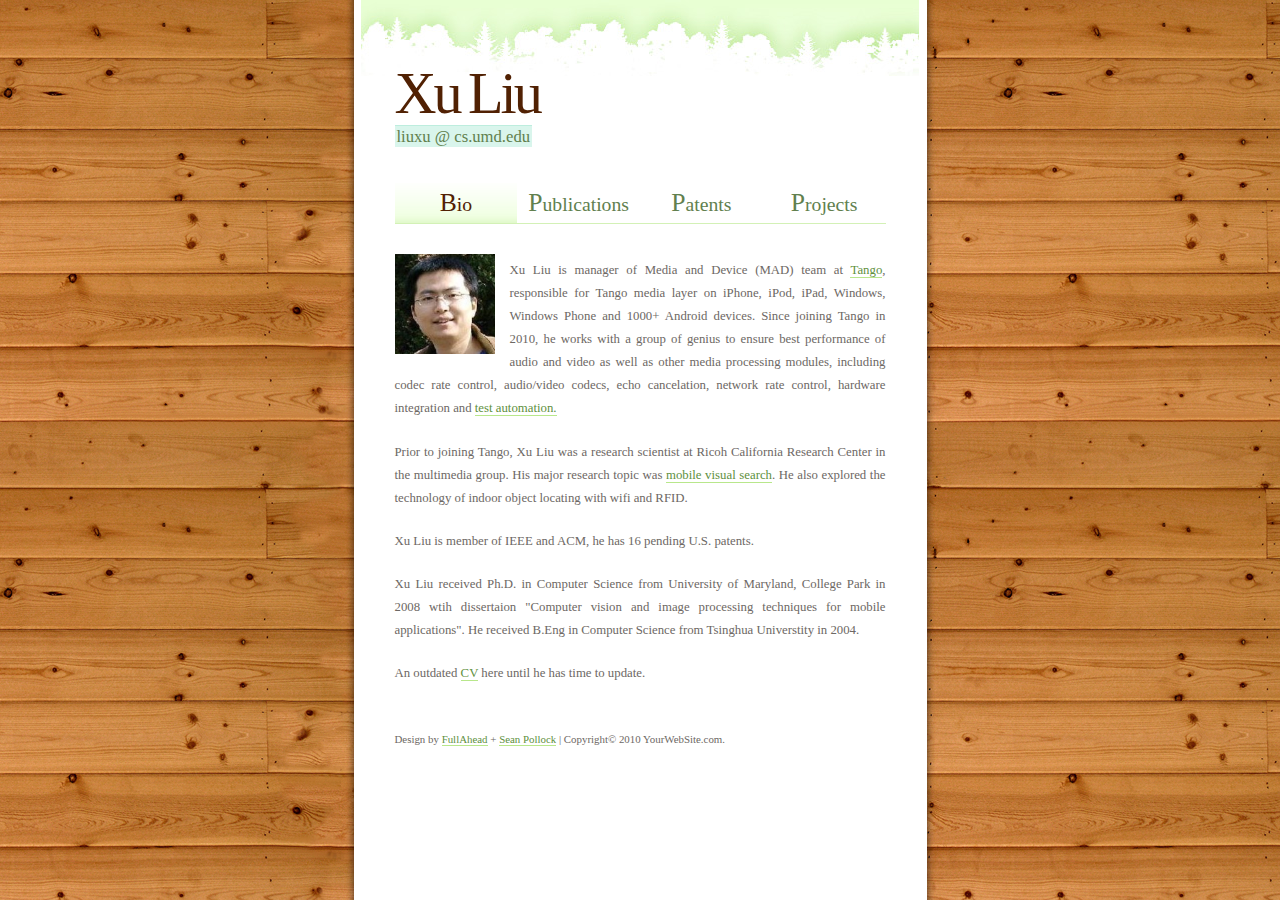
<file: index.html>
<!--
 ____________________________________________________________
|                                                            |
|    DESIGN + Pat Heard { http://fullahead.org }             |
|      DATE + 2006.09.12                                     |
| COPYRIGHT + Free use if this notice is kept in place. 
| VERSION 2 + Sean Pollock ( http://sean-pollock.com)
|      DATE + 2008.04.22
| COPYRIGHT + Creative Commons Attribution 2.0,
|             Link to sean-pollock.com MUST BE KEPT
|             Does not allow removal of FullAhead Link!
|____________________________________________________________|

-->

<!DOCTYPE html PUBLIC "-//W3C//DTD XHTML 1.0 Strict//EN"
    "http://www.w3.org/TR/xhtml1/DTD/xhtml1-strict.dtd">
<html xmlns="http://www.w3.org/1999/xhtml" xml:lang="en" lang="en">
<head>
  <title>Xu Liu</title>
  <meta http-equiv="content-type" content="application/xhtml+xml; charset=UTF-8" />
  <meta name="keywords" content="" />
  <meta name="description" content="" />
  <link rel="stylesheet" type="text/css" href="css/html.css" media="screen, projection, tv " />
  <link rel="stylesheet" type="text/css" href="css/layout.css" media="screen, projection, tv" />
  <link rel="stylesheet" type="text/css" href="css/print.css" media="print" />
  <!-- Conditional comment to apply opacity fix for IE #content background.
       Invalid CSS, but can be removed without harming design -->
  <!--[if gt IE 5]>
  <link rel="stylesheet" type="text/css" href="css/ie.css" media="screen, projection, tv " />
  <![endif]-->
</head>

<body>
<!-- #wrapper: centers the content and sets the width -->
<div id="wrapper">
  <!-- #content: applies the white, dropshadow background -->
  <div id="content">
    <!-- #header: holds site title and subtitle -->
    <div id="header">
      <h1><span class="big darkBrown">Xu</span> <span class="big darkBrown">Liu</span></h1>
      <h2><span class="highlight"> liuxu @ cs.umd.edu</span></h2>
    </div>
    <!-- #menu: topbar menu of the site.  Use the helper classes .two, .three, .four and .five to set
                the widths for 2, 3, 4 and 5 item menus. -->
    <ul id="menu" class="four">
      <li><a href="index.html" title="Short bio"  class="here"><span class="big">B</span>io</a></li>
      <li><a href="publications.html" title="Publications"><span class="big">P</span>ublications</a></li>
      <li><a href="patents.html" title="Patents"><span class="big">P</span>atents</a></li>
      <li><a href="projects.html" title="Some open source projects"><span class="big">P</span>rojects</a></li>
    </ul>
    <!-- #page: holds all page content, as well as footer -->
    <div id="page"  align="justify">
     
	  <img src="img/liuxu.jpg" width="100" alt="liuxu.jpg" class="floatLeft"/>
	   <p> Xu Liu is manager of Media and Device (MAD) team at <a href="http://tango.me" >Tango</a>, responsible for Tango media layer on iPhone, iPod, iPad, Windows, Windows Phone and 1000+ Android devices. Since joining Tango in 2010, he works with a group of genius to ensure best performance of audio and video as well as other media processing modules, including codec rate control, audio/video codecs, echo cancelation, network rate control, hardware integration and <a href="http://www.youtube.com/watch?feature=player_detailpage&v=lh6KN4gHbCw#t=127s"> test automation. </a> </p>
	   <p> Prior to joining Tango, Xu Liu was a research scientist at Ricoh California Research Center in the multimedia group. His major research topic was <a href="http://www.ricoh.com/about/company/technology/tech/044.html"> mobile visual search</a>. He also explored the technology of indoor object locating with wifi and RFID. </p>
	   <p> Xu Liu is member of IEEE and ACM, he has 16 pending U.S. patents. </p>
       <p> Xu Liu received Ph.D. in Computer Science from University of Maryland, College Park in 2008 wtih dissertaion "Computer vision and image processing techniques for mobile applications". He received B.Eng in Computer Science from Tsinghua Universtity in 2004.  </p>
	   <p> An outdated <a href="pdf/xu-cv-2010.pdf">CV</a> here until he has time to update.</p>
	  <p class="footer">
      
      <!-- DO NOT REMOVE -->
        Design by <a href="http://fullahead.org" title="Visit FullAhead">FullAhead</a> + <a href="http://sean-pollock.com">Sean Pollock</a> |  
        <!--^ DO NOT REMOVE ^-->
        
        
        Copyright&copy; 2010 YourWebSite.com.      </p>
    </div>
  </div>
</div>
</body>
</html>
</file>
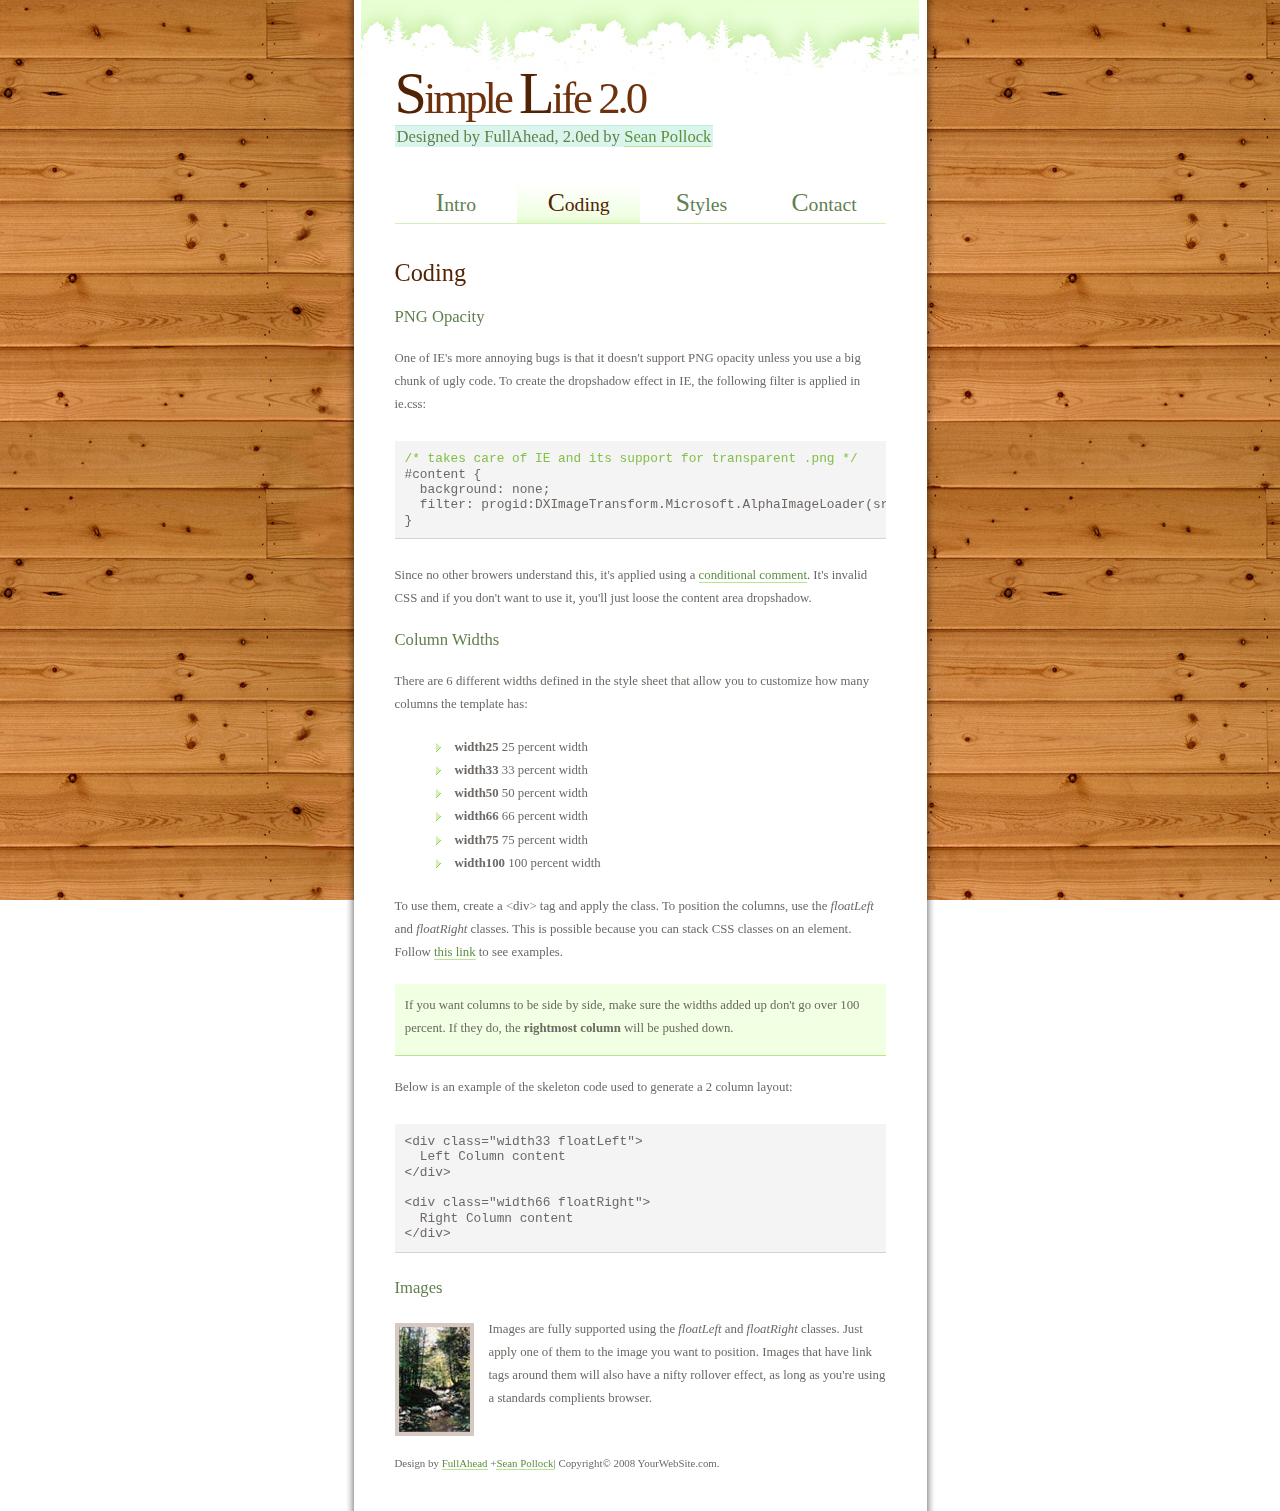
<file: coding.html>
<!--
 ____________________________________________________________
|                                                            |
|    DESIGN + Pat Heard { http://fullahead.org }             |
|      DATE + 2006.09.12                                     |
| COPYRIGHT + Free use if this notice is kept in place. 
| VERSION 2 + Sean Pollock ( http://templatefusion.org)
|      DATE + 2008.04.22
| COPYRIGHT + Creative Commons Attribution 2.0,
|             Link to TemplateFusion MUST BE KEPT
|             Copyright removal avaliable for 10$
|             http://templatefusion.org/remove-copyright,php
|             Does not allow removal of FullAhead Link!
|____________________________________________________________|

-->

<!DOCTYPE html PUBLIC "-//W3C//DTD XHTML 1.0 Strict//EN"
    "http://www.w3.org/TR/xhtml1/DTD/xhtml1-strict.dtd">
<html xmlns="http://www.w3.org/1999/xhtml" xml:lang="en" lang="en">
<head>
  <title>Simple Life 2.0 - By Fullahead and TemplateFusion</title>
  <meta http-equiv="content-type" content="application/xhtml+xml; charset=UTF-8" />
  <meta name="keywords" content="" />
  <meta name="description" content="" />
  <link rel="stylesheet" type="text/css" href="css/html.css" media="screen, projection, tv " />
  <link rel="stylesheet" type="text/css" href="css/layout.css" media="screen, projection, tv" />
  <link rel="stylesheet" type="text/css" href="css/print.css" media="print" />
  <!-- Conditional comment to apply opacity fix for IE #content background.
       Invalid CSS, but can be removed without harming design -->
  <!--[if gt IE 5]>
  <link rel="stylesheet" type="text/css" href="css/ie.css" media="screen, projection, tv " />
  <![endif]-->
</head>
<body>
<!-- #wrapper: centers the content and sets the width -->
<div id="wrapper">
  <!-- #content: applies the white, dropshadow background -->
  <div id="content">
    <!-- #header: holds site title and subtitle -->
   <div id="header">
      <h1><span class="big darkBrown">S</span>imple <span class="big darkBrown">L</span>ife 2.0</h1>
      <h2><span class="highlight">Designed by FullAhead, 2.0ed by <a href="http://sean-pollock.com">Sean Pollock</a></span></h2>
    </div>
    <!-- #menu: topbar menu of the site.  Use the helper classes .two, .three, .four and .five to set
                the widths for 2, 3, 4 and 5 item menus. -->
    <ul id="menu" class="four">
      <li><a href="index.html" title="An intro to Simple Life"><span class="big">I</span>ntro</a></li>
      <li><a href="coding.html" title="Coding tips" class="here"><span class="big">C</span>oding</a></li>
      <li><a href="styles.html" title="See the tags in action"><span class="big">S</span>tyles</a></li>
      <li><a href="#" title="Get in touch"><span class="big">C</span>ontact</a></li>
    </ul>

    <!-- #page: holds all page content, as well as footer -->
    <div id="page">
      <h1>Coding</h1>
      <h2>PNG Opacity</h2>
      <p>
        One of IE's more annoying bugs is that it doesn't support PNG opacity unless you use a big chunk of ugly code.  To create the dropshadow effect in IE, the following filter is applied in ie.css:
      </p>
      <code><span class="green">/* takes care of IE and its support for transparent .png */</span><br/>#content {<br/>  background: none;<br/>  filter: progid:DXImageTransform.Microsoft.AlphaImageLoader(src='img/bg/content.png',sizingMethod='scale');<br/>}</code>
      <p>
        Since no other browers understand this, it's applied using a <a href="http://www.quirksmode.org/css/condcom.html" title="Read about conditional comments">conditional comment</a>.  It's invalid CSS and if you don't want to use it, you'll just loose the content area dropshadow.
      </p>
      <h2>Column Widths</h2>
      <p>
        There are 6 different widths defined in the style sheet that allow you to customize how many columns the template has:
      </p>
      <ul>
        <li><b>width25</b> 25 percent width</li>
        <li><b>width33</b> 33 percent width</li>
        <li><b>width50</b> 50 percent width</li>
        <li><b>width66</b> 66 percent width</li>
        <li><b>width75</b> 75 percent width</li>
        <li><b>width100</b> 100 percent width</li>
      </ul>
      <p>
        To use them, create a &lt;div&gt; tag and apply the class.  To position the columns, use the <i>floatLeft</i> and <i>floatRight</i> classes.  This is possible because you can stack CSS classes on an element.  Follow <a href="styles.html#widthDemo" title="View width demo">this link</a> to see examples.
      </p>
      <blockquote class="stop">
        <p>
          If you want columns to be side by side, make sure the widths added up don't go over 100 percent.  If they do, the <b>rightmost column</b> will be pushed down.
        </p>
      </blockquote>
      <p>
        Below is an example of the skeleton code used to generate a 2 column layout:
      </p>
      <code>&lt;div class="width33 floatLeft"&gt;<br/>  Left Column content<br/>&lt;/div&gt;<br/><br/>&lt;div class="width66 floatRight"&gt;<br/>  Right Column content<br/>&lt;/div&gt;</code>
      <h2>Images</h2>
      <p>
        <a href="http://fullahead.org/work/alice/" title="Visit Alice's Cabin"><img src="img/photos/tn_stream.jpg" alt="Adirondack Stream" class="floatLeft"/></a>
        Images are fully supported using the <i>floatLeft</i> and <i>floatRight</i> classes.  Just apply one of them to the image you want to position.  Images that have link tags around them will also have a nifty rollover effect, as long as you're using a standards complients browser.
      </p>
      <!-- .footer: the site footer text, links and whatever else -->
		<p class="footer">
        Design by <a href="http://fullahead.org" title="Visit FullAhead">FullAhead</a> +<a href="http://sean-pollock.com">Sean Pollock</a>|  Copyright&copy; 2008 YourWebSite.com.      </p>
    </div>
  </div>
</div>
</body>
</html>
</file>
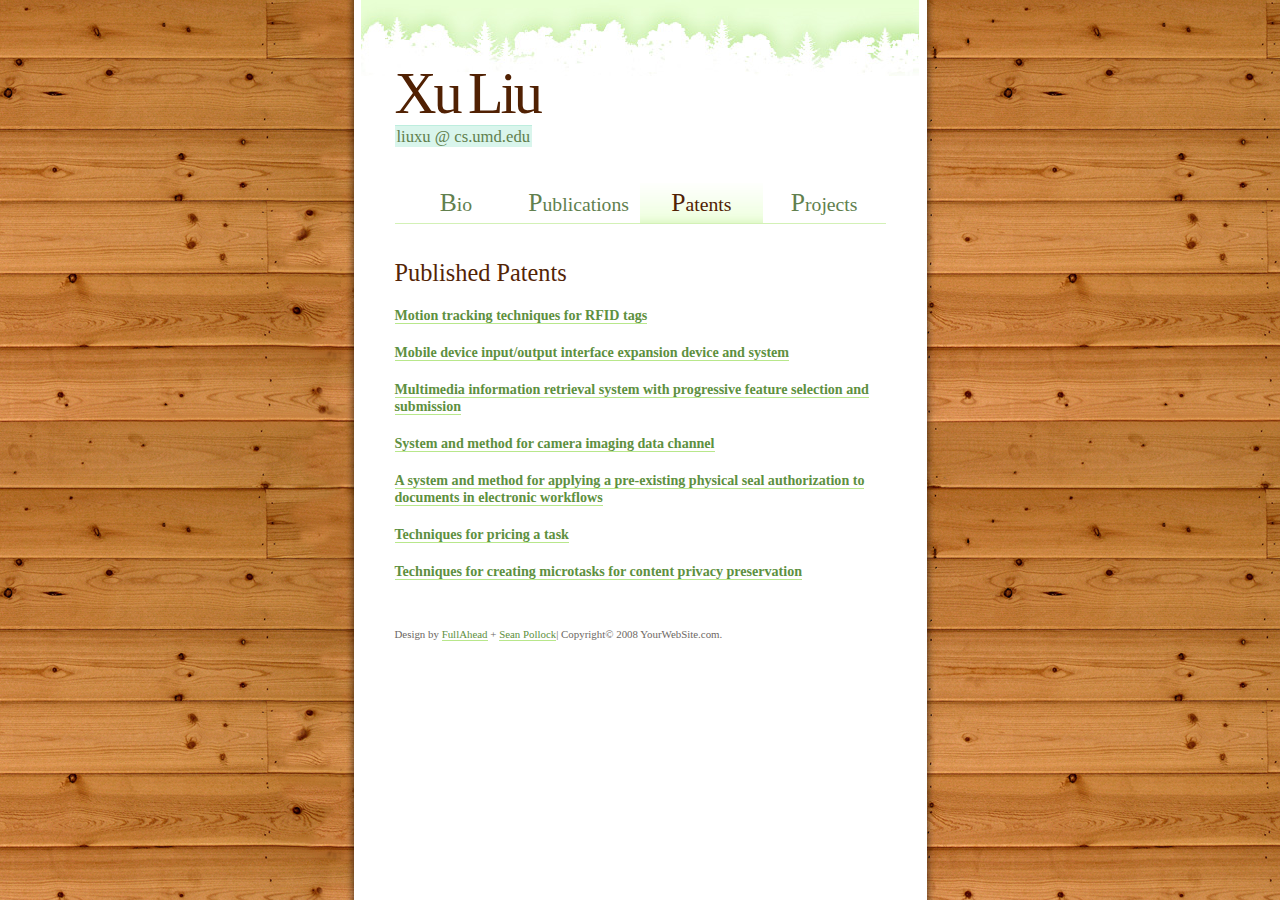
<file: patents.html>
<!--
 ____________________________________________________________
|                                                            |
|    DESIGN + Pat Heard { http://fullahead.org }             |
|      DATE + 2006.09.12                                     |
| COPYRIGHT + Free use if this notice is kept in place. 
| VERSION 2 + Sean Pollock ( http://templatefusion.org)
|      DATE + 2008.04.22
| COPYRIGHT + Creative Commons Attribution 2.0,
|             Link to TemplateFusion MUST BE KEPT
|             Copyright removal avaliable for 10$
|             http://templatefusion.org/remove-copyright,php
|             Does not allow removal of FullAhead Link!
|____________________________________________________________|

-->

<!DOCTYPE html PUBLIC "-//W3C//DTD XHTML 1.0 Strict//EN"
    "http://www.w3.org/TR/xhtml1/DTD/xhtml1-strict.dtd">
<html xmlns="http://www.w3.org/1999/xhtml" xml:lang="en" lang="en">
<head>
  <title>Xu Liu</title>
  <meta http-equiv="content-type" content="application/xhtml+xml; charset=UTF-8" />
  <meta name="keywords" content="" />
  <meta name="description" content="" />
  <link rel="stylesheet" type="text/css" href="css/html.css" media="screen, projection, tv " />
  <link rel="stylesheet" type="text/css" href="css/layout.css" media="screen, projection, tv" />
  <link rel="stylesheet" type="text/css" href="css/print.css" media="print" />
  <!-- Conditional comment to apply opacity fix for IE #content background.
       Invalid CSS, but can be removed without harming design -->
  <!--[if gt IE 5]>
  <link rel="stylesheet" type="text/css" href="css/ie.css" media="screen, projection, tv " />
  <![endif]-->
</head>
<body>
<!-- #wrapper: centers the content and sets the width -->
<div id="wrapper">
 <!-- #content: applies the white, dropshadow background -->
  <div id="content">
    <!-- #header: holds site title and subtitle -->
    <div id="header">
      <h1><span class="big darkBrown">Xu</span> <span class="big darkBrown">Liu</span></h1>
      <h2><span class="highlight"> liuxu @ cs.umd.edu</span></h2>
    </div>
    <!-- #menu: topbar menu of the site.  Use the helper classes .two, .three, .four and .five to set
                the widths for 2, 3, 4 and 5 item menus. -->
    <ul id="menu" class="four">
      <li><a href="index.html" title="Short bio"><span class="big">B</span>io</a></li>
      <li><a href="publications.html" title="Publications"><span class="big">P</span>ublications</a></li>
      <li><a href="patents.html" title="Patents" class="here"><span class="big">P</span>atents</a></li>
      <li><a href="projects.html" title="Some open source projects"><span class="big">P</span>rojects</a></li>
    </ul>
    <!-- #page: holds all page content, as well as footer -->
    <div id="page">
	  <h1> Published Patents </h1>
      <h3><a href="http://www.faqs.org/patents/app/20120062381#b"> Motion tracking techniques for RFID tags </a> </h3> 
	  <h3><a href="http://www.faqs.org/patents/app/20120064829#b"> Mobile device input/output interface expansion device and system </a> </h3>
	  <h3><a href="http://www.faqs.org/patents/app/20120131088#b"> Multimedia information retrieval system with progressive feature selection and submission </a> </h3>
	  <h3><a href="http://www.faqs.org/patents/app/20100020970#b"> System and method for camera imaging data channel </a> </h3>
	  <h3><a href="http://www.faqs.org/patents/app/20110061092#b"> A system and method for applying a pre-existing physical seal authorization to documents in electronic workflows </a> </h3>
      <h3><a href="http://www.freepatentsonline.com/20120053992.pdf"> Techniques for pricing a task </a> </h3>
	  <h3><a href="http://appft1.uspto.gov/netacgi/nph-Parser?Sect1=PTO1&Sect2=HITOFF&d=PG01&p=1&u=/netahtml/PTO/srchnum.html&r=1&f=G&l=50&s1=20120054112.PGNR."> Techniques for creating microtasks for content privacy preservation </a> </h3>
      <!-- .footer: the site footer text, links and whatever else -->
      <p class="footer">
        Design by <a href="http://fullahead.org" title="Visit FullAhead">FullAhead</a> + <a href="http://sean-pollock.com">Sean Pollock</a>|  Copyright&copy; 2008 YourWebSite.com.      </p>
    </div>
  </div>
</div>
</body>
</html>
</file>
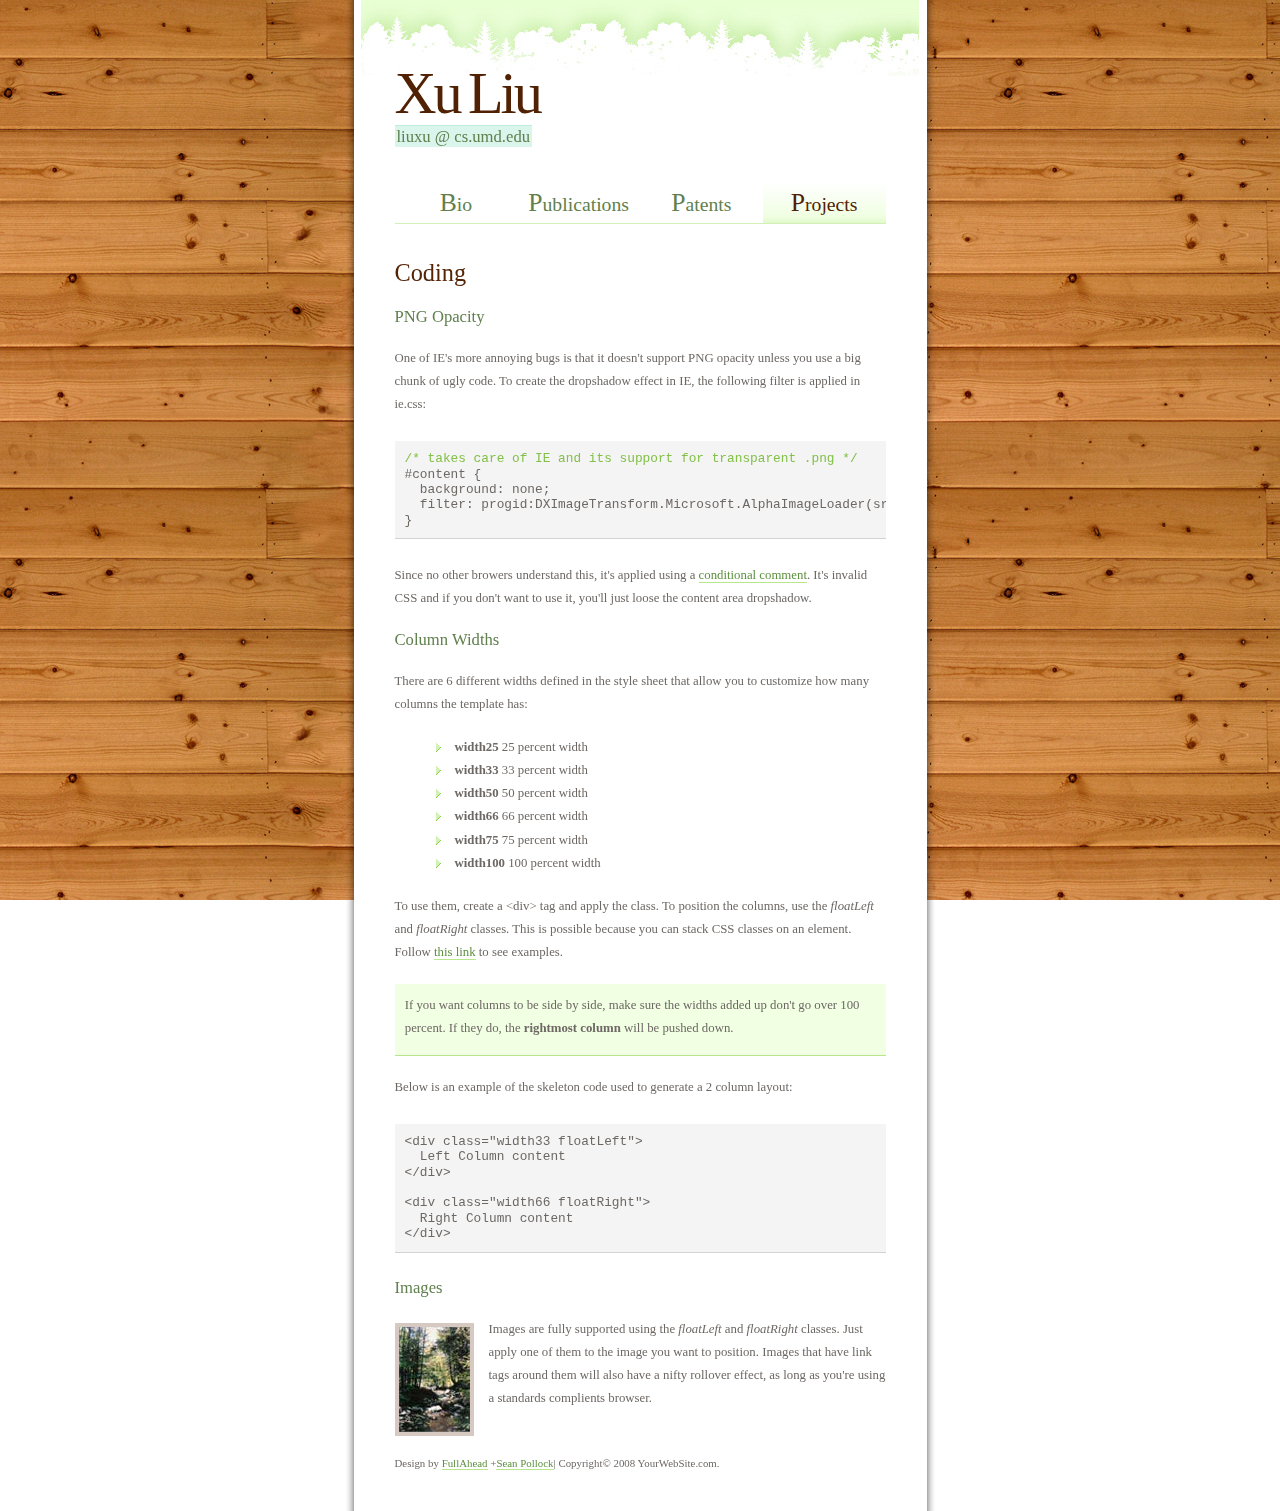
<file: projects.html>
<!--
 ____________________________________________________________
|                                                            |
|    DESIGN + Pat Heard { http://fullahead.org }             |
|      DATE + 2006.09.12                                     |
| COPYRIGHT + Free use if this notice is kept in place. 
| VERSION 2 + Sean Pollock ( http://templatefusion.org)
|      DATE + 2008.04.22
| COPYRIGHT + Creative Commons Attribution 2.0,
|             Link to TemplateFusion MUST BE KEPT
|             Copyright removal avaliable for 10$
|             http://templatefusion.org/remove-copyright,php
|             Does not allow removal of FullAhead Link!
|____________________________________________________________|

-->

<!DOCTYPE html PUBLIC "-//W3C//DTD XHTML 1.0 Strict//EN"
    "http://www.w3.org/TR/xhtml1/DTD/xhtml1-strict.dtd">
<html xmlns="http://www.w3.org/1999/xhtml" xml:lang="en" lang="en">
<head>
  <title>Xu Liu</title>
  <meta http-equiv="content-type" content="application/xhtml+xml; charset=UTF-8" />
  <meta name="keywords" content="" />
  <meta name="description" content="" />
  <link rel="stylesheet" type="text/css" href="css/html.css" media="screen, projection, tv " />
  <link rel="stylesheet" type="text/css" href="css/layout.css" media="screen, projection, tv" />
  <link rel="stylesheet" type="text/css" href="css/print.css" media="print" />
  <!-- Conditional comment to apply opacity fix for IE #content background.
       Invalid CSS, but can be removed without harming design -->
  <!--[if gt IE 5]>
  <link rel="stylesheet" type="text/css" href="css/ie.css" media="screen, projection, tv " />
  <![endif]-->
</head>
<body>
<!-- #wrapper: centers the content and sets the width -->
<div id="wrapper">
  <!-- #content: applies the white, dropshadow background -->
  <div id="content">
    <!-- #header: holds site title and subtitle -->
   <div id="header">
     <h1><span class="big darkBrown">Xu</span> <span class="big darkBrown">Liu</span></h1>
      <h2><span class="highlight"> liuxu @ cs.umd.edu</span></h2> 
   </div>
    <!-- #menu: topbar menu of the site.  Use the helper classes .two, .three, .four and .five to set
                the widths for 2, 3, 4 and 5 item menus. -->
    <ul id="menu" class="four">
      <li><a href="index.html" title="Short bio"><span class="big">B</span>io</a></li>
      <li><a href="publications.html" title="Publications"><span class="big">P</span>ublications</a></li>
      <li><a href="patents.html" title="Patents"><span class="big">P</span>atents</a></li>
      <li><a href="projects.html" title="Some open source projects"  class="here"><span class="big">P</span>rojects</a></li>
    </ul>

    <!-- #page: holds all page content, as well as footer -->
    <div id="page">
      <h1>Coding</h1>
      <h2>PNG Opacity</h2>
      <p>
        One of IE's more annoying bugs is that it doesn't support PNG opacity unless you use a big chunk of ugly code.  To create the dropshadow effect in IE, the following filter is applied in ie.css:
      </p>
      <code><span class="green">/* takes care of IE and its support for transparent .png */</span><br/>#content {<br/>  background: none;<br/>  filter: progid:DXImageTransform.Microsoft.AlphaImageLoader(src='img/bg/content.png',sizingMethod='scale');<br/>}</code>
      <p>
        Since no other browers understand this, it's applied using a <a href="http://www.quirksmode.org/css/condcom.html" title="Read about conditional comments">conditional comment</a>.  It's invalid CSS and if you don't want to use it, you'll just loose the content area dropshadow.
      </p>
      <h2>Column Widths</h2>
      <p>
        There are 6 different widths defined in the style sheet that allow you to customize how many columns the template has:
      </p>
      <ul>
        <li><b>width25</b> 25 percent width</li>
        <li><b>width33</b> 33 percent width</li>
        <li><b>width50</b> 50 percent width</li>
        <li><b>width66</b> 66 percent width</li>
        <li><b>width75</b> 75 percent width</li>
        <li><b>width100</b> 100 percent width</li>
      </ul>
      <p>
        To use them, create a &lt;div&gt; tag and apply the class.  To position the columns, use the <i>floatLeft</i> and <i>floatRight</i> classes.  This is possible because you can stack CSS classes on an element.  Follow <a href="styles.html#widthDemo" title="View width demo">this link</a> to see examples.
      </p>
      <blockquote class="stop">
        <p>
          If you want columns to be side by side, make sure the widths added up don't go over 100 percent.  If they do, the <b>rightmost column</b> will be pushed down.
        </p>
      </blockquote>
      <p>
        Below is an example of the skeleton code used to generate a 2 column layout:
      </p>
      <code>&lt;div class="width33 floatLeft"&gt;<br/>  Left Column content<br/>&lt;/div&gt;<br/><br/>&lt;div class="width66 floatRight"&gt;<br/>  Right Column content<br/>&lt;/div&gt;</code>
      <h2>Images</h2>
      <p>
        <a href="http://fullahead.org/work/alice/" title="Visit Alice's Cabin"><img src="img/photos/tn_stream.jpg" alt="Adirondack Stream" class="floatLeft"/></a>
        Images are fully supported using the <i>floatLeft</i> and <i>floatRight</i> classes.  Just apply one of them to the image you want to position.  Images that have link tags around them will also have a nifty rollover effect, as long as you're using a standards complients browser.
      </p>
      <!-- .footer: the site footer text, links and whatever else -->
		<p class="footer">
        Design by <a href="http://fullahead.org" title="Visit FullAhead">FullAhead</a> +<a href="http://sean-pollock.com">Sean Pollock</a>|  Copyright&copy; 2008 YourWebSite.com.      </p>
    </div>
  </div>
</div>
</body>
</html>
</file>
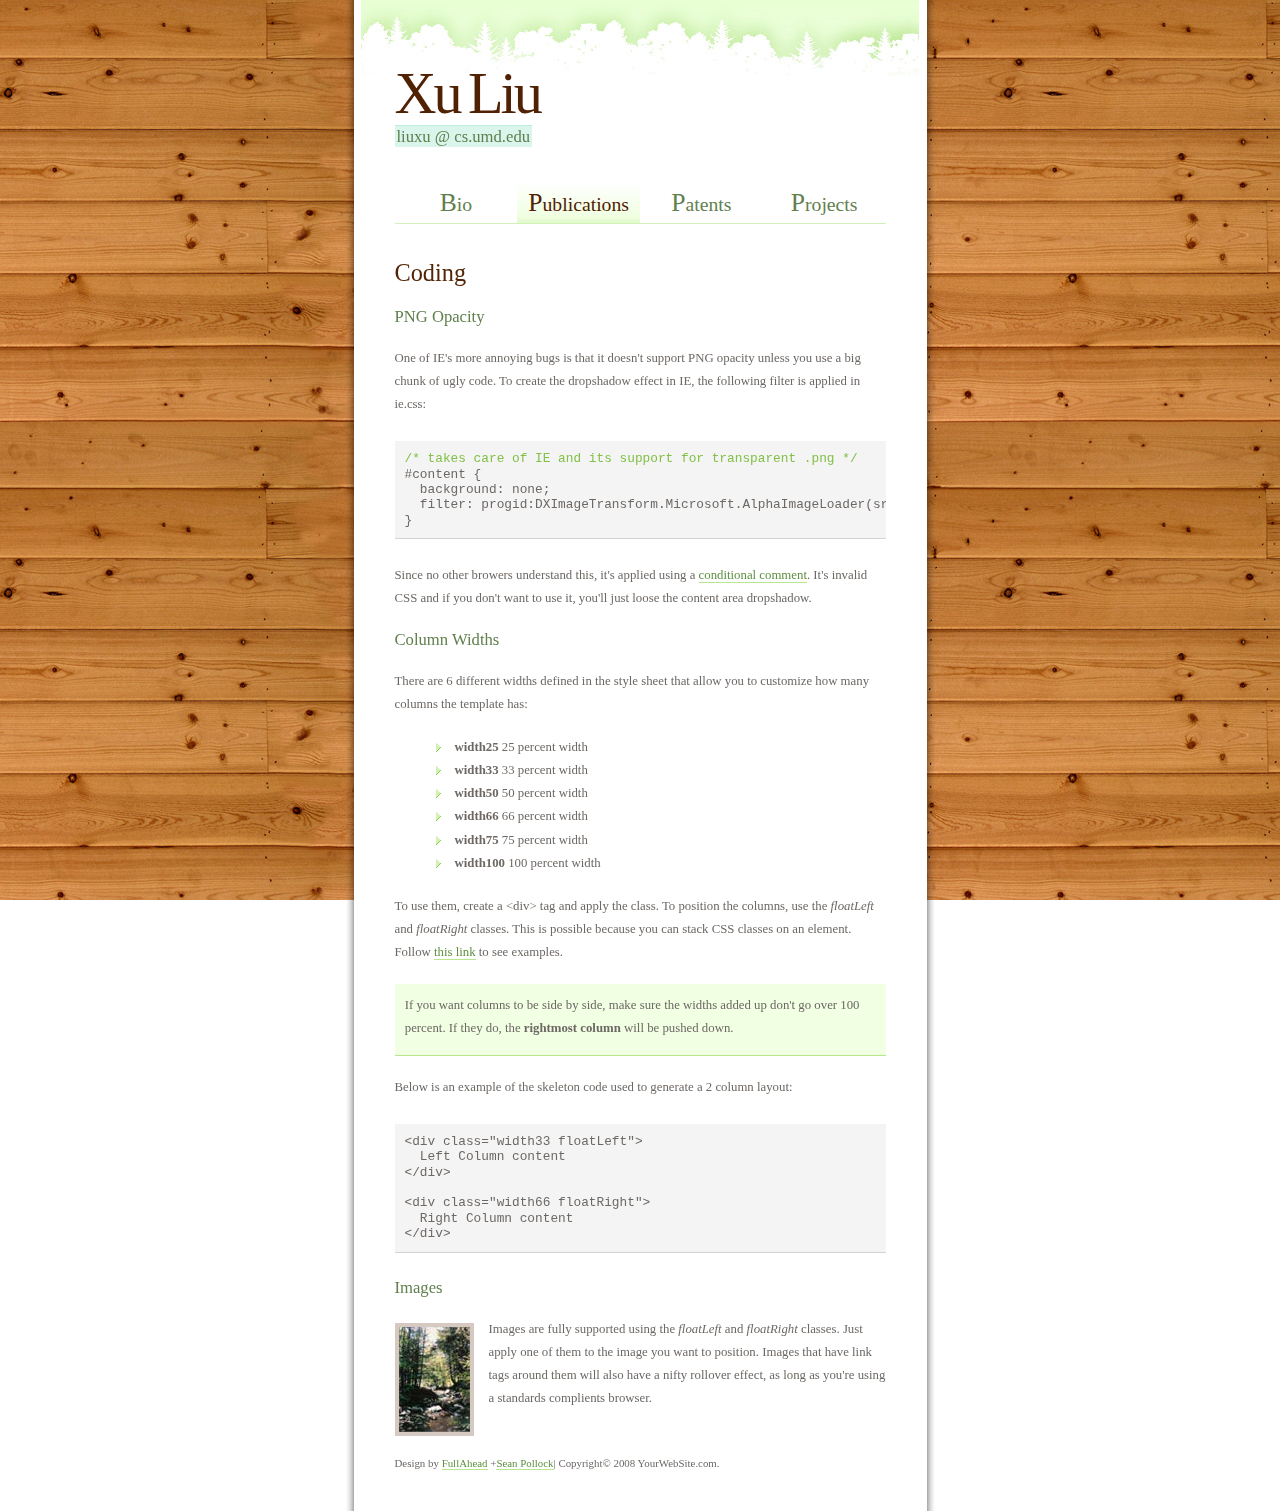
<file: publications.html>
<!--
 ____________________________________________________________
|                                                            |
|    DESIGN + Pat Heard { http://fullahead.org }             |
|      DATE + 2006.09.12                                     |
| COPYRIGHT + Free use if this notice is kept in place. 
| VERSION 2 + Sean Pollock ( http://sean-pollock.com)
|      DATE + 2008.04.22
| COPYRIGHT + Creative Commons Attribution 2.0,
|             Link to sean-pollock.com MUST BE KEPT
|             Does not allow removal of FullAhead Link!
|____________________________________________________________|

-->

<!DOCTYPE html PUBLIC "-//W3C//DTD XHTML 1.0 Strict//EN"
    "http://www.w3.org/TR/xhtml1/DTD/xhtml1-strict.dtd">
<html xmlns="http://www.w3.org/1999/xhtml" xml:lang="en" lang="en">
<head>
  <title>Xu Liu</title>
  <meta http-equiv="content-type" content="application/xhtml+xml; charset=UTF-8" />
  <meta name="keywords" content="" />
  <meta name="description" content="" />
  <link rel="stylesheet" type="text/css" href="css/html.css" media="screen, projection, tv " />
  <link rel="stylesheet" type="text/css" href="css/layout.css" media="screen, projection, tv" />
  <link rel="stylesheet" type="text/css" href="css/print.css" media="print" />
  <!-- Conditional comment to apply opacity fix for IE #content background.
       Invalid CSS, but can be removed without harming design -->
  <!--[if gt IE 5]>
  <link rel="stylesheet" type="text/css" href="css/ie.css" media="screen, projection, tv " />
  <![endif]-->
</head>

<body>
<!-- #wrapper: centers the content and sets the width -->
<div id="wrapper">
  <!-- #content: applies the white, dropshadow background -->
  <div id="content">
    <!-- #header: holds site title and subtitle -->
    <div id="header">
      <h1><span class="big darkBrown">Xu</span> <span class="big darkBrown">Liu</span></h1>
      <h2><span class="highlight"> liuxu @ cs.umd.edu</span></h2>
    </div>
    <!-- #menu: topbar menu of the site.  Use the helper classes .two, .three, .four and .five to set
                the widths for 2, 3, 4 and 5 item menus. -->
    <ul id="menu" class="four">
      <li><a href="index.html" title="Short bio" ><span class="big">B</span>io</a></li>
      <li><a href="publications.html" title="Publications" class="here"><span class="big">P</span>ublications</a></li>
      <li><a href="patents.html" title="Patents"><span class="big">P</span>atents</a></li>
      <li><a href="projects.html" title="Some open source projects"><span class="big">P</span>rojects</a></li>
	 </ul>

    <!-- #page: holds all page content, as well as footer -->
    <div id="page">
      <h1>Coding</h1>
      <h2>PNG Opacity</h2>
      <p>
        One of IE's more annoying bugs is that it doesn't support PNG opacity unless you use a big chunk of ugly code.  To create the dropshadow effect in IE, the following filter is applied in ie.css:
      </p>
      <code><span class="green">/* takes care of IE and its support for transparent .png */</span><br/>#content {<br/>  background: none;<br/>  filter: progid:DXImageTransform.Microsoft.AlphaImageLoader(src='img/bg/content.png',sizingMethod='scale');<br/>}</code>
      <p>
        Since no other browers understand this, it's applied using a <a href="http://www.quirksmode.org/css/condcom.html" title="Read about conditional comments">conditional comment</a>.  It's invalid CSS and if you don't want to use it, you'll just loose the content area dropshadow.
      </p>
      <h2>Column Widths</h2>
      <p>
        There are 6 different widths defined in the style sheet that allow you to customize how many columns the template has:
      </p>
      <ul>
        <li><b>width25</b> 25 percent width</li>
        <li><b>width33</b> 33 percent width</li>
        <li><b>width50</b> 50 percent width</li>
        <li><b>width66</b> 66 percent width</li>
        <li><b>width75</b> 75 percent width</li>
        <li><b>width100</b> 100 percent width</li>
      </ul>
      <p>
        To use them, create a &lt;div&gt; tag and apply the class.  To position the columns, use the <i>floatLeft</i> and <i>floatRight</i> classes.  This is possible because you can stack CSS classes on an element.  Follow <a href="styles.html#widthDemo" title="View width demo">this link</a> to see examples.
      </p>
      <blockquote class="stop">
        <p>
          If you want columns to be side by side, make sure the widths added up don't go over 100 percent.  If they do, the <b>rightmost column</b> will be pushed down.
        </p>
      </blockquote>
      <p>
        Below is an example of the skeleton code used to generate a 2 column layout:
      </p>
      <code>&lt;div class="width33 floatLeft"&gt;<br/>  Left Column content<br/>&lt;/div&gt;<br/><br/>&lt;div class="width66 floatRight"&gt;<br/>  Right Column content<br/>&lt;/div&gt;</code>
      <h2>Images</h2>
      <p>
        <a href="http://fullahead.org/work/alice/" title="Visit Alice's Cabin"><img src="img/photos/tn_stream.jpg" alt="Adirondack Stream" class="floatLeft"/></a>
        Images are fully supported using the <i>floatLeft</i> and <i>floatRight</i> classes.  Just apply one of them to the image you want to position.  Images that have link tags around them will also have a nifty rollover effect, as long as you're using a standards complients browser.
      </p>
      <!-- .footer: the site footer text, links and whatever else -->
		<p class="footer">
        Design by <a href="http://fullahead.org" title="Visit FullAhead">FullAhead</a> +<a href="http://sean-pollock.com">Sean Pollock</a>|  Copyright&copy; 2008 YourWebSite.com.      </p>
    </div>
  </div>
</div>
</body>
</html>
</file>
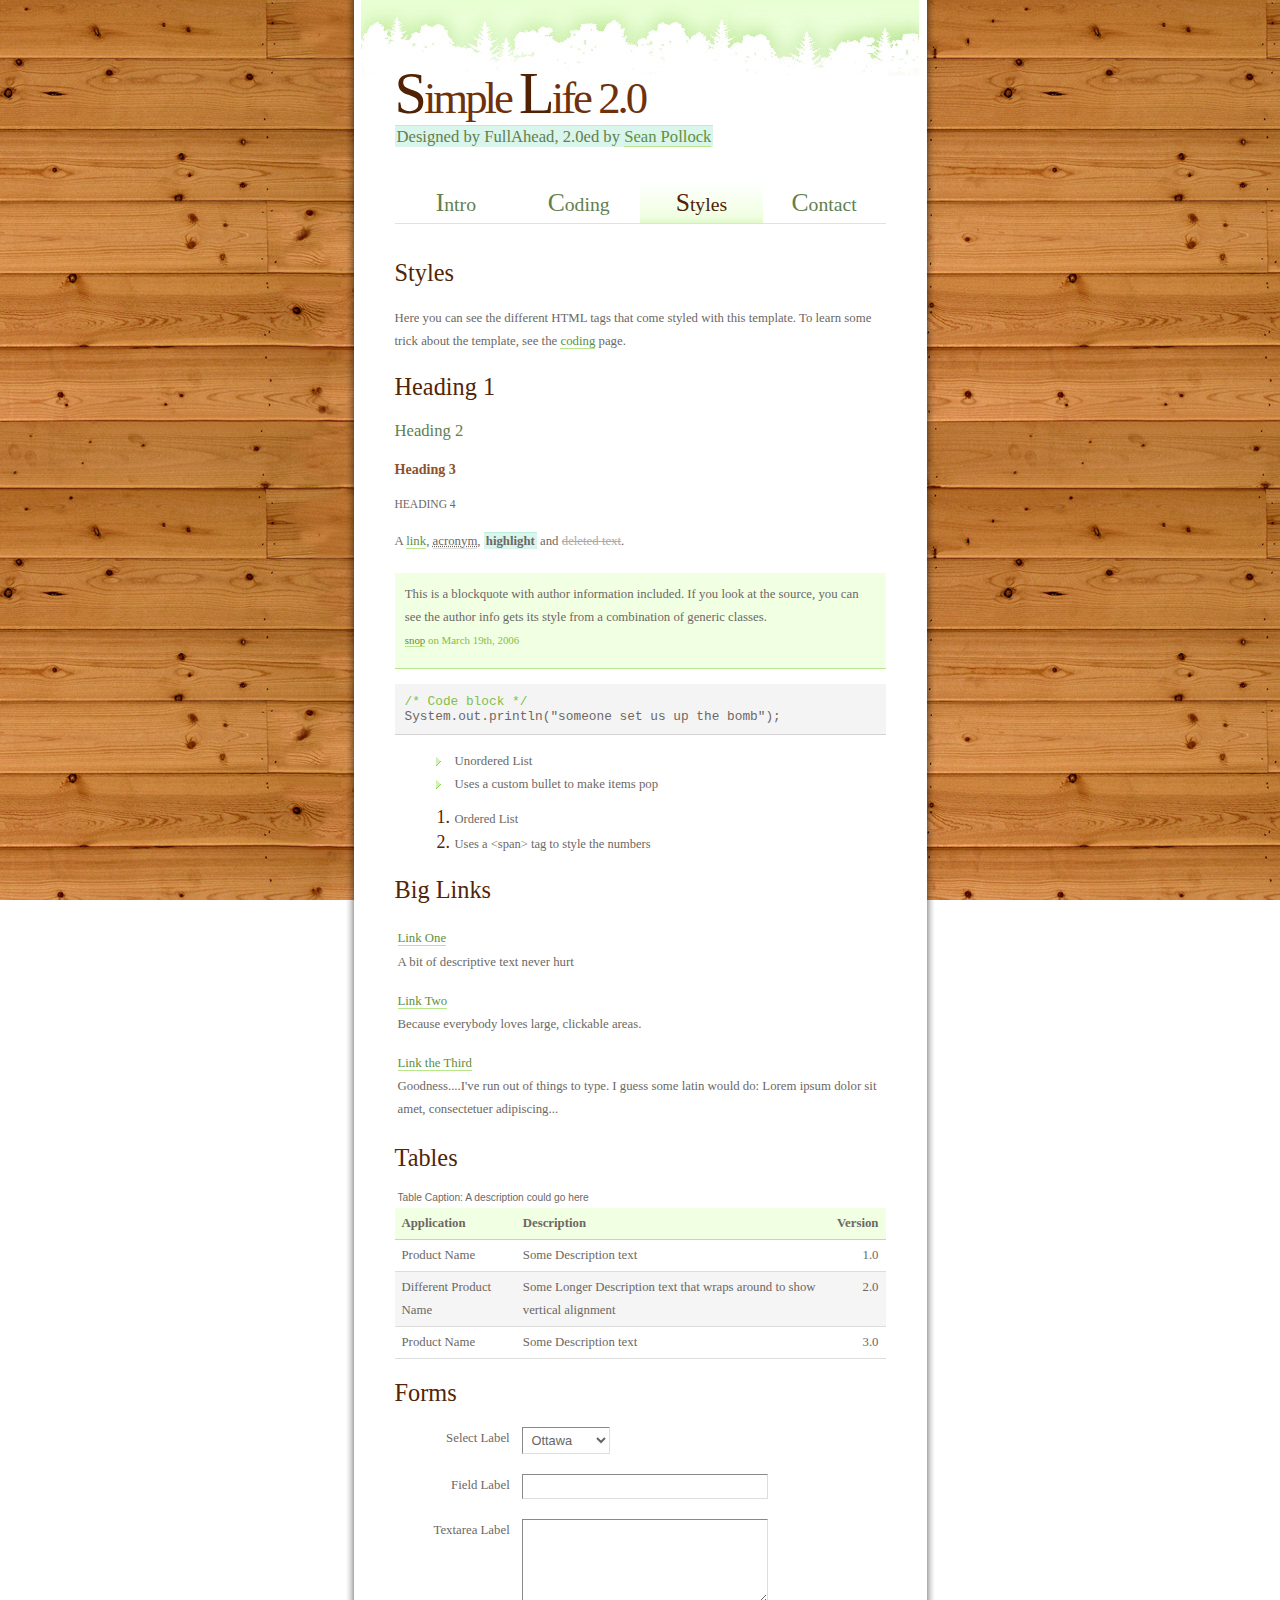
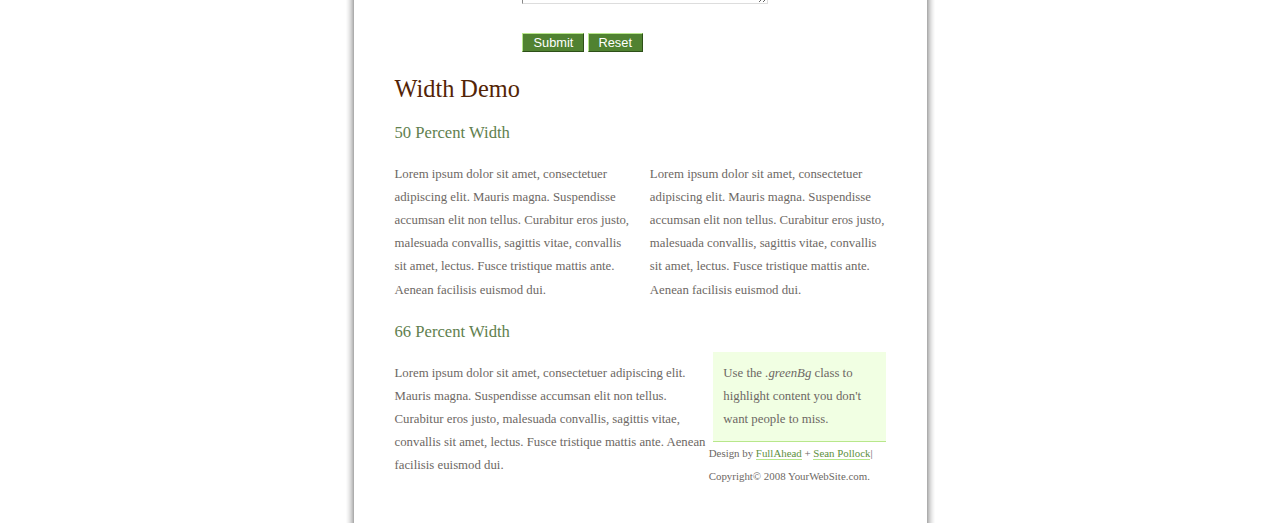
<file: styles.html>
<!--
 ____________________________________________________________
|                                                            |
|    DESIGN + Pat Heard { http://fullahead.org }             |
|      DATE + 2006.09.12                                     |
| COPYRIGHT + Free use if this notice is kept in place. 
| VERSION 2 + Sean Pollock ( http://templatefusion.org)
|      DATE + 2008.04.22
| COPYRIGHT + Creative Commons Attribution 2.0,
|             Link to TemplateFusion MUST BE KEPT
|             Copyright removal avaliable for 10$
|             http://templatefusion.org/remove-copyright,php
|             Does not allow removal of FullAhead Link!
|____________________________________________________________|

-->

<!DOCTYPE html PUBLIC "-//W3C//DTD XHTML 1.0 Strict//EN"
    "http://www.w3.org/TR/xhtml1/DTD/xhtml1-strict.dtd">
<html xmlns="http://www.w3.org/1999/xhtml" xml:lang="en" lang="en">
<head>
  <title>Simple Life 2.0 - By Fullahead and TemplateFusion</title>
  <meta http-equiv="content-type" content="application/xhtml+xml; charset=UTF-8" />
  <meta name="keywords" content="" />
  <meta name="description" content="" />
  <link rel="stylesheet" type="text/css" href="css/html.css" media="screen, projection, tv " />
  <link rel="stylesheet" type="text/css" href="css/layout.css" media="screen, projection, tv" />
  <link rel="stylesheet" type="text/css" href="css/print.css" media="print" />
  <!-- Conditional comment to apply opacity fix for IE #content background.
       Invalid CSS, but can be removed without harming design -->
  <!--[if gt IE 5]>
  <link rel="stylesheet" type="text/css" href="css/ie.css" media="screen, projection, tv " />
  <![endif]-->
</head>
<body>
<!-- #wrapper: centers the content and sets the width -->
<div id="wrapper">
 <!-- #content: applies the white, dropshadow background -->
  <div id="content">
    <!-- #header: holds site title and subtitle -->
    <div id="header">
      <h1><span class="big darkBrown">S</span>imple <span class="big darkBrown">L</span>ife 2.0</h1>
      <h2><span class="highlight">Designed by FullAhead, 2.0ed by <a href="http://sean-pollock.com">Sean Pollock</a></span></h2>
    </div>
    <!-- #menu: topbar menu of the site.  Use the helper classes .two, .three, .four and .five to set
                the widths for 2, 3, 4 and 5 item menus. -->
    <ul id="menu" class="four">
      <li><a href="index.html" title="An intro to Simple Life"><span class="big">I</span>ntro</a></li>
      <li><a href="coding.html" title="Coding tips"><span class="big">C</span>oding</a></li>
      <li><a href="styles.html" title="See the tags in action" class="here"><span class="big">S</span>tyles</a></li>
      <li><a href="#" title="Get in touch"><span class="big">C</span>ontact</a></li>
    </ul>
    <!-- #page: holds all page content, as well as footer -->
    <div id="page">
      <h1>Styles</h1>
      <p>
        Here you can see the different HTML tags that come styled with this template.  To learn some trick about the template, see the <a href="coding.html" title="Read about coding tips">coding</a> page.
      </p>
      <h1>Heading 1</h1>
      <h2>Heading 2</h2>
      <h3>Heading 3</h3>
      <h4>Heading 4</h4>
      <p>
        A <a href="http://tastydrop.com" title="Shameless....">link</a>, <acronym title="this really isn't a very good description">acronym</acronym>, <b class="highlight">highlight</b> and <del>deleted text</del>.
      </p>
      <blockquote>
        <p>
          This is a blockquote with author information included.  If you look at the source, you can see the author info gets its style from a combination of generic classes.<span class="block small green"><a href="http://fullahead.org/contact.html" title="Contact snop">snop</a> on March 19th, 2006</span>
        </p>
      </blockquote>
      <code><span class="green">/* Code block */</span><br/>System.out.println("someone set us up the bomb");</code>
      <ul>
        <li>Unordered List</li>
        <li>Uses a custom bullet to make items pop</li>
      </ul>
      <ol>
        <li><span>Ordered List</span></li>
        <li><span>Uses a &lt;span&gt; tag to style the numbers</span></li>
      </ol>
      <h1>Big Links</h1>
      <ul class="bigLinks">
        <li>
          <a href="">
            <span class="title">Link One</span>
            <span class="desc">A bit of descriptive text never hurt</span>
          </a>
        </li>
        <li>
          <a href="">
            <span class="title">Link Two</span>
            <span class="desc">Because everybody loves large, clickable areas.</span>
          </a>
        </li>
        <li>
          <a href="">
            <span class="title">Link the Third</span>
            <span class="desc">Goodness....I've run out of things to type.  I guess some latin would do: Lorem ipsum dolor sit amet, consectetuer adipiscing...</span>
          </a>
        </li>
      </ul>
      <h1>Tables</h1>
      <table>
        <caption>
          Table Caption: A description could go here
        </caption>
        <thead>
          <tr>
            <th class="width30">Application</th>
            <th>Description</th>
            <th class="width10 aCenter">Version</th>
          </tr>
        </thead>
        <tbody>
          <tr>
            <td>Product Name</td>
            <td>Some Description text</td>
            <td class="alignRight">1.0</td>
          </tr>
          <tr class="dark">
            <td>Different Product Name</td>
            <td>Some Longer Description text that wraps around to show vertical alignment</td>
            <td class="alignRight">2.0</td>
          </tr>
          <tr>
            <td>Product Name</td>
            <td>Some Description text</td>
            <td class="alignRight">3.0</td>
          </tr>
        </tbody>
      </table>
      <h1>Forms</h1>
      <form id="dummy" action="" method="post">
        <p>
          <label>Select Label</label>
          <select name="dummy2">
            <option value="1">Ottawa</option>
            <option value="2">Calgary</option>
            <option value="3">Moosejaw</option>
          </select>
        </p>
        <p>
          <label>Field Label</label>
          <input type="text" name="dummy1" class="width50"/>
        </p>
        <p>
          <label>Textarea Label</label>
          <textarea name="dummy3" rows="5" cols="20" class="width50"></textarea>
        </p>
        <p>
          <label>&nbsp;</label>
          <input type="submit" value="Submit" class="button"/>
          <input type="reset" value="Reset" class="button"/>
        </p>
      </form>
      <a name="widthDemo"></a>
      <h1>Width Demo</h1>
      <h2 class="clear">50 Percent Width</h2>
      <div class="width50 floatLeft">
        <p>
          Lorem ipsum dolor sit amet, consectetuer adipiscing elit. Mauris magna. Suspendisse accumsan elit non tellus. Curabitur eros justo, malesuada convallis, sagittis vitae, convallis sit amet, lectus. Fusce tristique mattis ante. Aenean facilisis euismod dui.
        </p>
      </div>
      <div class="width50 floatRight">
        <p>
          Lorem ipsum dolor sit amet, consectetuer adipiscing elit. Mauris magna. Suspendisse accumsan elit non tellus. Curabitur eros justo, malesuada convallis, sagittis vitae, convallis sit amet, lectus. Fusce tristique mattis ante. Aenean facilisis euismod dui.
        </p>
      </div>
      <h2 class="clear">66 Percent Width</h2>
      <div class="width66 floatLeft">
        <p>
          Lorem ipsum dolor sit amet, consectetuer adipiscing elit. Mauris magna. Suspendisse accumsan elit non tellus. Curabitur eros justo, malesuada convallis, sagittis vitae, convallis sit amet, lectus. Fusce tristique mattis ante. Aenean facilisis euismod dui.
        </p>
      </div>
      <div class="width33 floatRight greenBg">
        <p>
          Use the <i>.greenBg</i> class to highlight content you don't want people to miss.
        </p>
      </div>

      <!-- .footer: the site footer text, links and whatever else -->
      <p class="footer">
        Design by <a href="http://fullahead.org" title="Visit FullAhead">FullAhead</a> + <a href="http://sean-pollock.com">Sean Pollock</a>|  Copyright&copy; 2008 YourWebSite.com.      </p>
    </div>
  </div>
</div>
</body>
</html>
</file>
<file: css/html.css>
/**************************************************************
   AUTHOR:  Pat Heard (fullahead.org)
            + Sean Pollock (templatefusion.org
   DATE:    2006.09.12 
   PURPOSE: Styles the html elements
 **************************************************************/

/* Forces horizontal scrollbar on in Mozilla */
html {
  margin-bottom: 1px;
}

html,
body {
  height: 100%;
}

body {
  margin: 0;
  padding: 0;
  text-align: center;

  font: 500 0.8em georgia, serif;
  line-height: 180%;

  background: url(../img/bg/body.jpg) repeat top left fixed;
  color: #6D6864;
}

h1, h2, h3, h4, h5, h6, p, dl {
  margin: 0;
  padding: 10px 0;
}

h1 {   
  clear: both;
  font: 400 1.9em georgia, serif;
  color: #532406;  
}

h2 {
  clear: both;
  font: 400 1.3em georgia, serif;
  color: #61804E;
}

h3 {
  font: 700 1.1em georgia, serif;
  color: #8F512A;
}

h4 {
  font: 400 0.9em georgia, serif;
  text-transform: uppercase;
}

a {
  text-decoration: none;
  color: #5E9040;  
  border-bottom: 1px solid #B8E78B;
}


a:visited {
  background-color: #F1FFE3;
}

a:hover {
  color: #3C5D29;
  background-color: #F1FFE3;
  border-bottom: 1px solid #4A6E35;
}


ol {  
  margin: 10px 30px;
  padding: 0 30px;

  font-size: 1.4em;
  color: #532406;
  background-color: #FFF;
}

ol:hover {
  color: #884e29;
}

ol span {
  font-size: 0.7em;
  color: #6D6864;
}

ul {
  margin: 10px 30px;
  padding: 0 30px 0 5px;
  list-style: none;
}

ul li {
  padding-left: 25px;
  background: url(../img/bg/bullet.gif) no-repeat;
  background-position: 0 3px;
}

ul li:hover {
  background: url(../img/bg/bullethover.gif) no-repeat;
  background-position: 0 3px;
}

acronym {
  cursor: help;
  border-bottom: 1px solid #DDD;
}

blockquote {
  margin: 10px 0;
  background-color: #F1FFE3;
  border-bottom: 1px solid #B8E78B;
}

blockquote p {
  margin: 0.4em 0.8em;
}

del {
  color: #AAA;
}

code {
  margin: 15px 0;
  padding: 10px;
  display: block;
  overflow: auto;
  
  font: 400 1em courier, monospace;
  line-height: 120%;
  white-space: pre;
  
  background: #F4F4F4;
  border-bottom: 1px solid #D3D3D3;
}



/**************************************************************
   Tables
 **************************************************************/

table {
  width: 100%;
  margin-bottom: 10px;  
  
  font-size: 1em;
  border-collapse: collapse;
}

table caption {
  margin-top: 10px;
  padding: 0 0 0.5em 3px;

  font: 400 0.8em georgia, sans-serif;
  text-align: left;  
}

table th,
table td {
  text-align: left;
  vertical-align: top;
  padding: 4px 7px !important;
  padding: 6px 10px;
}


thead th {
  background-color: #F1FFE3;
  border-bottom: 1px solid #B8E78B;
}

tbody tr.dark {
  background-color: #F5F5F5;
}

tbody td {
  border-bottom: 1px solid #DDD;
}

tbody tr:hover {
  background-color: #FBFEDF;
}

/**************************************************************
   Form Elements
 **************************************************************/

label {
  float: left;
  text-align: right;
  width: 9em;
  padding-right: 1em;
  
}


input,
textarea,
select {
  padding: 4px;
  font: 400 1em georgia, sans-serif;
  
  color: #666;
  background: #FFF;
  border-width: 1px;
  border-style: solid;
  border-color: #888 #DDD #DDD #888;  
}

input:hover,
textarea:hover,
select:hover {
  padding: 4px;
  font: 400 1em georgia, sans-serif;
  
  color: #666;
  background: #e5feff;
  border-width: 1px;
  border-style: solid;
  border-color: #888 #DDD #DDD #888;  
}


input:focus,
textarea:focus,
select:focus {  
  padding: 3px;
  color: #000;
  background: #F1FFE3;
  border-width: 2px;
}

input.button {
  padding: 1px 10px;

  font: 400 1em georgia, sans-serif;
  cursor: pointer;

  color: #fff;
  background: #508231;
  border-width: 1px;
  border-style: solid;
  border-color: #B8E78B #2D5018 #2D5018 #B8E78B;
}

input.button:hover {
  background:#318182;
  border-color: #8be7df #18504b #18504b #8be7df;
}

.required {
  cursor: help;
  border-bottom: 1px solid #CCC;
}



/**************************************************************
   Images
 **************************************************************/

img.floatRight {
  margin: 5px 0px 10px 15px;  
}

img.floatLeft {
  margin: 5px 15px 10px 0px;
}

a img {  
  border: 4px solid #D5C9C2;
}

a:hover img {  
  border: 4px solid #BAAAA1;
}

/**************************************************************
   AUTHOR:  Pat Heard (fullahead.org)
   DATE:    2006.09.12 
   PURPOSE: Controls the layout of the site and styles
            the menus
 **************************************************************/



/**************************************************************
   #wrapper & #content: wrapper positions and sets the width
   on the content.  The background is then applied to #content.
 **************************************************************/

#wrapper {
  width: 589px;
  height: 100%;
  margin: 0 auto;
  
  text-align: left;
}


#content { 
  float: left;
  width: 589px;
  height: 100%;
  min-height: 100%; 
  
  background: url(../img/bg/content.gif) repeat-y top center;
}


#content[id] {
  height: auto;  
  background: url(../img/bg/content.png) repeat-y top center;
}




/**************************************************************
   #header: Holds the site title and header images
 **************************************************************/

#header {
  padding: 60px 0 2em 49px;  
  background: url(../img/bg/header.jpg) no-repeat top center;  
}

/* Forces IE to set the hasLayout flag and show the header at the height of its contents \*/
* html #header {
  height: 1%;
}
/* End hide from IE-mac */


#header h1,
#header h2 {
  margin: 0;
  padding: 0;  
  background: none;
}

#header h1 {
  font-size: 3.5em;
  font-family: georgia;
  letter-spacing: -3px;
  color: #6E310B;
}




/**************************************************************
   #menu: The top level site menu
 **************************************************************/

ul#menu {
  width: 491px;
  margin: 0 auto;  
  padding: 0 !important;
  padding: 0 0 0 10px;  
}

ul#menu li {
  display: inline;
  list-style: none;
  margin: 0;
  padding: 0;
}

ul#menu li a {
  float: left;  
  padding: 15px 0 5px 0;

  font: 400 1.54em georgia, serif;
  text-align: center;
  text-decoration: none;
  
  color: #61804E;
  border-bottom: 1px solid #D3F1B6;
}

ul#menu li a:visited {
  background-color: #FFF;
}

ul#menu li a:hover {
  color: #2E5F0F;
  background: url(../img/bg/menu.gif) repeat-x bottom left;
}

ul#menu li a.here {
  color: #512103;
  background: url(../img/bg/menu.gif) repeat-x bottom left;
}

/* helper classes to control width of links in topbar */
ul.two li a {
  width: 50%;
}

ul.three li a {
  width: 33%;
}

ul.four li a {
  width: 25%;
}

ul.five li a {
  width: 20%;
}

/**************************************************************
   #page: Holds the main page content.
 **************************************************************/

#page {  
  float: left;
  clear: both;   
  width: 491px !important;
  width: 100%;
  
  padding: 2em 49px;  
}




/**************************************************************
   .footer: Site footer
 **************************************************************/

.footer {
  padding-top: 3em;
  font-size: 0.85em;
}




/**************************************************************
   .bigLinks: Large, clickable links
 **************************************************************/

ul.bigLinks {
  margin: 10px 0;
  padding: 0;
  list-style: none;
  
}

ul.bigLinks li {
  display: inline;
  margin: 0;
  padding: 0;
  background: none;
}

ul.bigLinks li a,
ul.bigLinks li a:visited {  
  display: block;

  margin: 10px 0;
  padding: 3px;

  text-decoration: none;
  background-color: #FFF;
  border: 0;  
}

ul.bigLinks li a:hover {
  padding-bottom: 2px;
  background-color: #F1FFE3;
  border-bottom: 1px solid #B8E78B;
}

ul.bigLinks li a span.title {
  color: #5E9040;  
  border-bottom: 1px solid #B8E78B;
}

ul.bigLinks li a:hover span.title {
  color: #3C5D29;
  border-bottom: 1px solid #4A6E35;
}

ul.bigLinks li a span.desc {
  display: block;
  color: #6D6864;
}

ul.bigLinks li a:hover span.desc {
  color: #555;
}



/**************************************************************
   Width classes used by the site columns
 **************************************************************/

.width100 {
  width: 100%;
}

.width75 {
  width: 73%;
}

.width66 {
  width: 64%;
}

.width50 {
  width: 48%;
}

.width33 {
  width: 31%;
}

.width25 {
  width: 23%;
}



/**************************************************************
   Alignment classes
 **************************************************************/

.floatLeft {
  float: left;
}

.floatRight {
  float: right;
}

.alignLeft {
  text-align: left;
}

.alignRight {
  text-align: right;
}



/**************************************************************
   Generic display classes
 **************************************************************/

.clear {
  clear: both;
}

.block {
  display: block;
}

.big {
  font-size: 1.3em;  
}

.small {
  font-size: 0.85em;  
}

.bold {
  font-weight: bold;
}

.italic {
  font-style: italic;
}

.grey {
  color: #AAA;
}

.green {
  color: #82C048;
}

.darkBrown {
  color: #512103;
}


.greenBg {
  padding: 0 10px;
  background-color: #F1FFE3;
  border-bottom: 1px solid #B8E78B;
}

.greenBg:hover {
  padding: 0 10px;
  background-color: #e3faff;
  border-bottom: 1px solid #8be7dd;
}

.highlight {
  padding: 1px 2px;
  background: #D9F5EC;
  border-top: 1px solid #BDEDDE;
}

.highlight:hover {
  padding: 1px 2px;
  background: #d9f5da;
  border-top: 1px solid #c2edbd;
}

/**************************************************************
   AUTHOR:  Pat Heard (fullahead.org)
   DATE:    2006.09.12 
   PURPOSE: Fixes IE's major problems
 **************************************************************/

#content {  
  /* takes care of POS IE and it's support for transparent .png */
  background: none;
  filter: progid:DXImageTransform.Microsoft.AlphaImageLoader(src='img/bg/content.png',sizingMethod='scale');
}
</file>
<file: css/layout.css>
/**************************************************************
   AUTHOR:  Pat Heard (fullahead.org)
            + Sean Pollock (templatefusion.org
   DATE:    2006.09.12 
   PURPOSE: Controls the layout of the site and styles
            the menus
 **************************************************************/



/**************************************************************
   #wrapper & #content: wrapper positions and sets the width
   on the content.  The background is then applied to #content.
 **************************************************************/

#wrapper {
  width: 589px;
  height: 100%;
  margin: 0 auto;
  
  text-align: left;
}


#content { 
  float: left;
  width: 589px;
  height: 100%;
  min-height: 100%; 
  
  background: url(../img/bg/content.gif) repeat-y top center;
}


#content[id] {
  height: auto;  
  background: url(../img/bg/content.png) repeat-y top center;
}




/**************************************************************
   #header: Holds the site title and header images
 **************************************************************/

#header {
  padding: 60px 0 2em 49px;  
  background: url(../img/bg/header.jpg) no-repeat top center;  
}

/* Forces IE to set the hasLayout flag and show the header at the height of its contents \*/
* html #header {
  height: 1%;
}
/* End hide from IE-mac */


#header h1,
#header h2 {
  margin: 0;
  padding: 0;  
  background: none;
}

#header h1 {
  font-size: 3.5em;
  font-family: georgia;
  letter-spacing: -3px;
  color: #6E310B;
}




/**************************************************************
   #menu: The top level site menu
 **************************************************************/

ul#menu {
  width: 491px;
  margin: 0 auto;  
  padding: 0 !important;
  padding: 0 0 0 10px;  
}

ul#menu li {
  display: inline;
  list-style: none;
  margin: 0;
  padding: 0;
}

ul#menu li a {
  float: left;  
  padding: 15px 0 5px 0;

  font: 400 1.54em georgia, serif;
  text-align: center;
  text-decoration: none;
  
  color: #61804E;
  border-bottom: 1px solid #D3F1B6;
}

ul#menu li a:visited {
  background-color: #FFF;
}

ul#menu li a:hover {
  color: #2E5F0F;
  background: url(../img/bg/menu.gif) repeat-x bottom left;
}

ul#menu li a.here {
  color: #512103;
  background: url(../img/bg/menu.gif) repeat-x bottom left;
}

/* helper classes to control width of links in topbar */
ul.two li a {
  width: 50%;
}

ul.three li a {
  width: 33%;
}

ul.four li a {
  width: 25%;
}

ul.five li a {
  width: 20%;
}

/**************************************************************
   #page: Holds the main page content.
 **************************************************************/

#page {  
  float: left;
  clear: both;   
  width: 491px !important;
  width: 100%;
  
  padding: 2em 49px;  
}




/**************************************************************
   .footer: Site footer
 **************************************************************/

.footer {
  padding-top: 3em;
  font-size: 0.85em;
}




/**************************************************************
   .bigLinks: Large, clickable links
 **************************************************************/

ul.bigLinks {
  margin: 10px 0;
  padding: 0;
  list-style: none;
  
}

ul.bigLinks li {
  display: inline;
  margin: 0;
  padding: 0;
  background: none;
}

ul.bigLinks li a,
ul.bigLinks li a:visited {  
  display: block;

  margin: 10px 0;
  padding: 3px;

  text-decoration: none;
  background-color: #FFF;
  border: 0;  
}

ul.bigLinks li a:hover {
  padding-bottom: 2px;
  background-color: #F1FFE3;
  border-bottom: 1px solid #B8E78B;
}

ul.bigLinks li a span.title {
  color: #5E9040;  
  border-bottom: 1px solid #B8E78B;
}

ul.bigLinks li a:hover span.title {
  color: #3C5D29;
  border-bottom: 1px solid #4A6E35;
}

ul.bigLinks li a span.desc {
  display: block;
  color: #6D6864;
}

ul.bigLinks li a:hover span.desc {
  color: #555;
}



/**************************************************************
   Width classes used by the site columns
 **************************************************************/

.width100 {
  width: 100%;
}

.width75 {
  width: 73%;
}

.width66 {
  width: 64%;
}

.width50 {
  width: 48%;
}

.width33 {
  width: 31%;
}

.width25 {
  width: 23%;
}



/**************************************************************
   Alignment classes
 **************************************************************/

.floatLeft {
  float: left;
}

.floatRight {
  float: right;
}

.alignLeft {
  text-align: left;
}

.alignRight {
  text-align: right;
}



/**************************************************************
   Generic display classes
 **************************************************************/

.clear {
  clear: both;
}

.block {
  display: block;
}

.big {
  font-size: 1.3em;  
}

.small {
  font-size: 0.85em;  
}

.bold {
  font-weight: bold;
}

.italic {
  font-style: italic;
}

.grey {
  color: #AAA;
}

.green {
  color: #82C048;
}

.darkBrown {
  color: #512103;
}


.greenBg {
  padding: 0 10px;
  background-color: #F1FFE3;
  border-bottom: 1px solid #B8E78B;
}

.highlight {
  padding: 1px 2px;
  background: #D9F5EC;
  border-top: 1px solid #BDEDDE;
}

.highlight:hover {
  padding: 1px 2px;
  background: #d9f5da;
  border-top: 1px solid #c2edbd;
</file>
<file: css/print.css>
/**************************************************************
   AUTHOR:  Pat Heard (fullahead.org)
   DATE:    2006.09.12
   PURPOSE: Styles the page for print.  Techniques adopted from
            http://www.alistapart.com/articles/goingtoprint/
 **************************************************************/

body {
  font: 400 12pt verdana, arial, sans-serif;
  color: #000;
  background: #FFF;
}

h1 {
  margin-top: 30px;
  font-size: 18pt;
  border-bottom: 1px solid #999;
}

h2 {
  font-size: 16pt;
}

h3 {
  font-size: 14pt;
}

h4, h5, h6 {
  font-size: 12pt;
}

acronym {
  border: 0;
}

a {
  color: #00F;
}

/* Prints the URL after a link in CSS2 supporting browsers */
a:link:after, 
a:visited:after {
   content: " (" attr(href) ") ";
   font-size: 90%;
}


/* Don't display these elements since they're not useful on paper */
#header,
#menu,
.footer {
  display: none;
}

#content {
  width: auto;
  margin: 0 8%;
  padding: 0;
}
</file>
<file: css/ie.css>
/**************************************************************
   AUTHOR:  Pat Heard (fullahead.org)
            + Sean Pollock (templatefusion.org
   DATE:    2006.09.12 
   PURPOSE: Fixes IE's major problems
 **************************************************************/

#content {  
  /* takes care of POS IE and it's support for transparent .png */
  background: none;
  filter: progid:DXImageTransform.Microsoft.AlphaImageLoader(src='img/bg/content.png',sizingMethod='scale');
}
</file>
